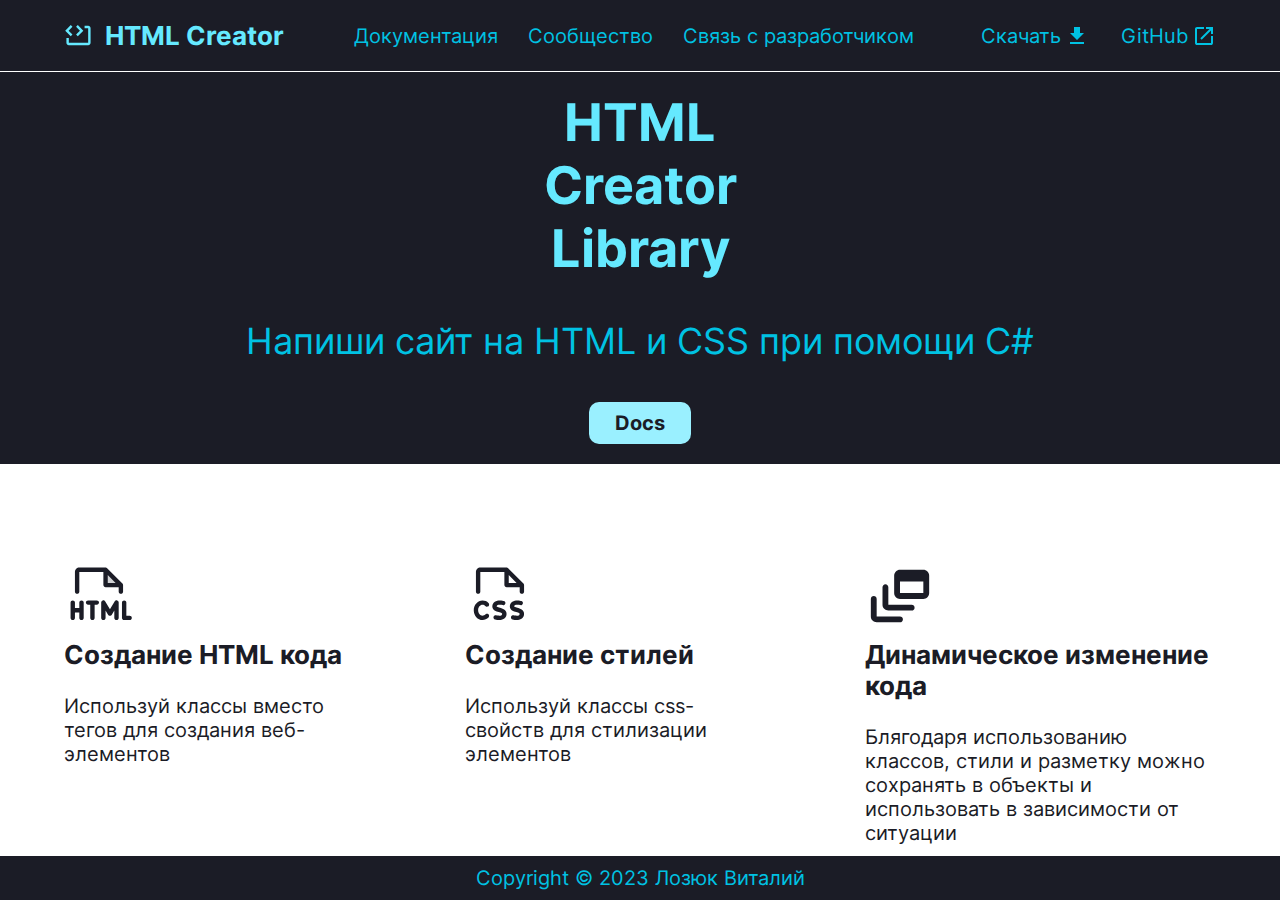
<file: html-creator-documentation/wwwroot/index.html>
<!DOCTYPE html>
<html>
<head>
    <meta charset="UTF-8">
    <meta http-equiv="X-UA-Compatible" content="IE=edge">
    <meta name="viewport" content="width=device-width, initial-scale=1.0">

    <link rel="stylesheet" href="style.css" />

    <title>HTML Creator Library</title>
</head>
<body>
    <header class="default-padding flex jc-space-between ai-center">
        <div class="flex">
            <a href="/">
                <div class="logo flex ai-center clickable-element">
                    <img src="Res/Logo.svg" alt="Logo">
                    <div class="text">
                        HTML Creator
                    </div>
                </div>
            </a>

            <div class="navigation flex jc-space-between ai-center">
                <a href="/documentation">
                    <div class="clickable-element">Документация</div>
                </a>
                <a href="https://t.me/+X1GHe9cpAQg2Nzdi" target="_blank">
                    <div class="clickable-element">Сообщество</div>
                </a>
                <a href="https://t.me/vitalySharp" target="_blank">
                    <div class="clickable-element">Связь с разработчиком</div>
                </a>
            </div>
        </div>

        <div class="links flex jc-space-between ai-center">
            <a href="/download">
                <div class="clickable-element">
                    <div>Скачать</div>
                    <img src="Res/Download.svg" alt="Download">
                </div>
            </a>
            <a href="https://github.com/Vitaly05/html-creator-library" target="_blank">
                <div class="clickable-element">
                    <div>GitHub</div>
                    <img src="Res/Open Link.svg" alt="Open Link">
                </div>
            </a>
        </div>
    </header>

    <main class="main-info flex column-direction">
        <div class="default-padding main flex ai-center jc-space-around column-direction">
            <div class="sup-text">
                HTML<br>Creator<br>Library
            </div>
            <div class="sub-text">
                Напиши сайт на HTML и CSS при помощи C#
            </div>
            <div>
                <a href="/documentation">
                    <button class="clickable-element">Docs</button>
                </a>
            </div>
        </div>

        <div class="default-padding info flex column-direction jc-center ai-center">
            <div class="items">
                <div class="item">
                    <img src="Res/HTML.svg" alt="HTML">
                    <div class="sup-text">Создание HTML кода</div>
                    <div class="sub-text">
                        Используй классы вместо тегов для создания веб-элементов
                    </div>
                </div>

                <div class="item">
                    <img src="Res/CSS.svg" alt="CSS">
                    <div class="sup-text">Создание стилей</div>
                    <div class="sub-text">
                        Используй классы css-свойств для стилизации элементов
                    </div>
                </div>

                <div class="item">
                    <img src="Res/Dynamic.svg" alt="Dynamic">
                    <div class="sup-text">Динамическое изменение кода</div>
                    <div class="sub-text">
                        Блягодаря использованию классов, стили и разметку можно сохранять в объекты и использовать в зависимости от ситуации
                    </div>
                </div>
            </div>
        </div>
    </main>

    <footer class="flex jc-center ai-center">
        Copyright © 2023 Лозюк Виталий
    </footer>
</body>
</html>
</file>
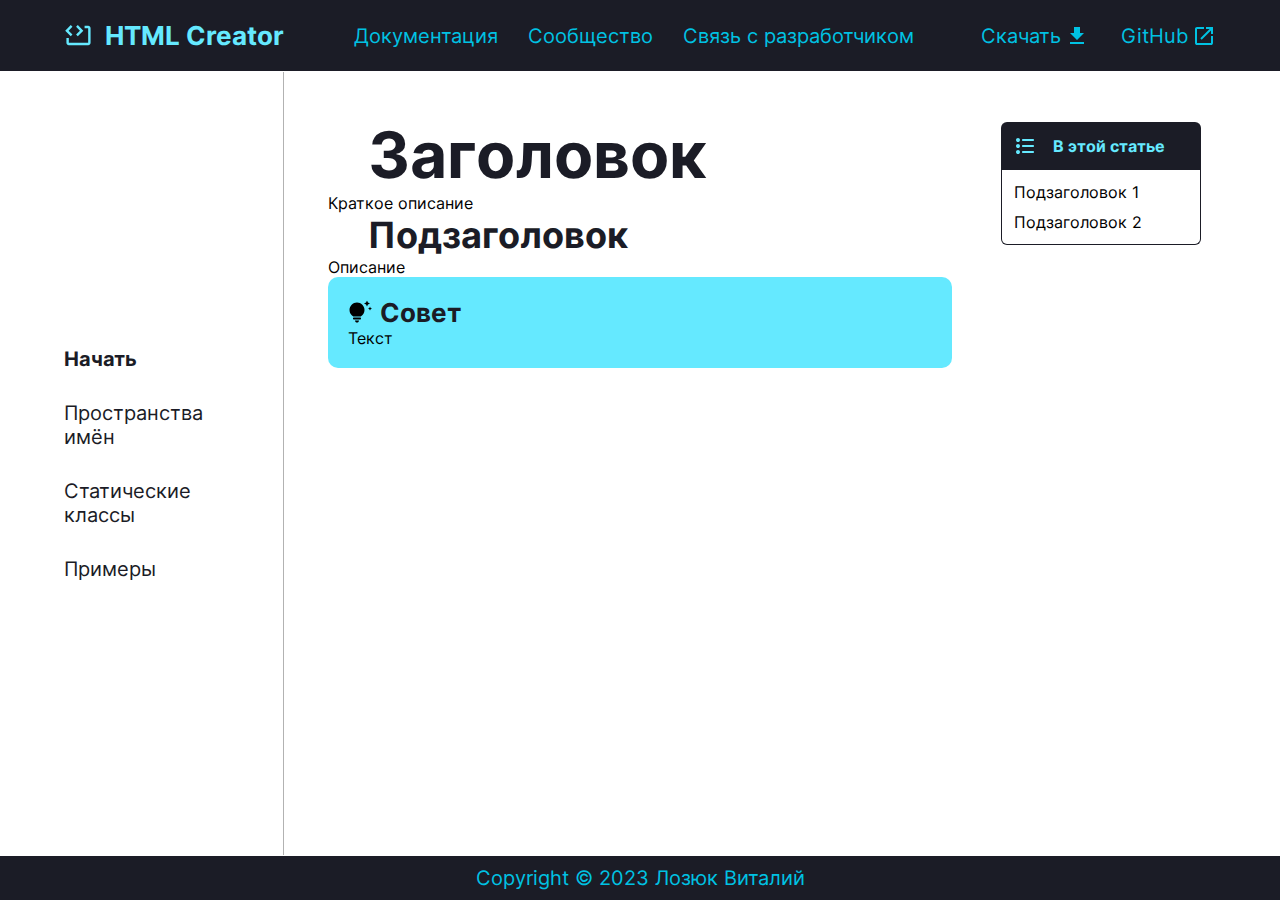
<file: html-creator-documentation/wwwroot/docs.html>
<!DOCTYPE html>
<html>
<head>
    <meta charset="UTF-8">
    <meta http-equiv="X-UA-Compatible" content="IE=edge">
    <meta name="viewport" content="width=device-width, initial-scale=1.0">

    <link rel="stylesheet" href="style.css" />

    <title>HTML Creator Library</title>
</head>
<body>
    <header class="default-padding flex jc-space-between ai-center">
        <div class="flex">
            <a href="/">
                <div class="logo flex ai-center clickable-element">
                    <img src="Res/Logo.svg" alt="Logo">
                    <div class="text">
                        HTML Creator
                    </div>
                </div>
            </a>

            <div class="navigation flex jc-space-between ai-center">
                <a href="/docs">
                    <div class="clickable-element">Документация</div>
                </a>
                <a href="https://t.me/+X1GHe9cpAQg2Nzdi" target="_blank">
                    <div class="clickable-element">Сообщество</div>
                </a>
                <a href="https://t.me/vitalySharp" target="_blank">
                    <div class="clickable-element">Связь с разработчиком</div>
                </a>
            </div>
        </div>

        <div class="links flex jc-space-between ai-center">
            <a href="/download">
                <div class="clickable-element">
                    <div>Скачать</div>
                    <img src="Res/Download.svg" alt="Download">
                </div>
            </a>
            <a href="https://github.com/Vitaly05/html-creator-library" target="_blank">
                <div class="clickable-element">
                    <div>GitHub</div>
                    <img src="Res/Open Link.svg" alt="Open Link">
                </div>
            </a>
        </div>
    </header>

    <main class="main-documentation">
        <div class="default-padding navigation flex column-direction jc-center ai-start">
            <div class="selected">Начать</div>
            <div>Пространства имён</div>
            <div>Статические классы</div>
            <div>Примеры</div>
        </div>

        <div class="article">
            <h1 class="item">Заголовок</h1>
            <div class="text item">Краткое описание</div>
            <h2 class="item">Подзаголовок</h2>
            <div class="text item">Описание</div>

            <div class="tip item flex column-direction jc-space-between">
                <div class="flex">
                    <img src="Res/Tip.svg" alt="Tip">
                    <div class="title">Совет</div>
                </div>
                <div class="text">
                    Текст
                </div>
            </div>
        </div>

        <div class="sub-navigation flex jc-center">
            <div class="nav">
                <div class="top flex ai-center">
                    <img src="Res/List.svg" alt="List">
                    <div class="title">В этой статье</div>
                </div>
                <div class="bottom flex column-direction">
                    <div>Подзаголовок 1</div>
                    <div>Подзаголовок 2</div>
                </div>
            </div>
        </div>
    </main>

    <footer class="flex jc-center ai-center">
        Copyright © 2023 Лозюк Виталий
    </footer>
</body>
</html>
</file>
<file: html-creator-documentation/wwwroot/style.css>
* {
    box-sizing: border-box;
    margin: 0;
    padding: 0;

    font-family: 'Inter';
    font-style: normal;
}

@font-face {
    font-family: 'Inter';
    src: url('Fonts/Inter-Regular.ttf');
}
@font-face {
    font-family: 'Inter Bold';
    src: url('Fonts/Inter-Bold.ttf');
}

:root {
    --h1-font-size: 64px;
    --big-font-size: 52px;
    --semi-big-font-size: 36px;
    --middle-font-size: 26px;
    --default-font-size: 20px;
    --semi-default-font-size: 16px;
    --small-font-size: 14px;
}

a {
    text-decoration: none;
}

h1 {
    font-size: var(--h1-font-size);
}
h2 {
    font-size: var(--semi-big-font-size);
}
h3 {
    font-size: var(--middle-font-size);
}

.default-padding {
    padding: 0 5vw;
}
.flex {
    display: flex;
}
.column-direction {
    flex-direction: column;
}
.jc-center {
    justify-content: center;
}
.jc-space-between {
    justify-content: space-between;
}
.jc-space-around {
    justify-content: space-around;
}
.ai-center {
    align-items: center;
}
.ai-start {
    align-items: start;
}


.clickable-element {
    transition: opacity 0.2s ease 0s;
}
.clickable-element:hover {
    cursor: pointer;
    opacity: 0.7;
}


header, footer {
    background-color: #1B1C26;
    font-size: var(--default-font-size);
    color: #00C2E3;
}
header {
    height: 8vh;
    border-bottom: 1px solid #FFFFFF;
}
footer {
    height: 5vh;
    border-top: 1px solid #FFFFFF;
}

header a {
    color: #00C2E3;
}
header .logo .text {
    color: #65E9FF;
    font-family: 'Inter Bold';
    font-size: var(--middle-font-size);
    margin-left: 12px;
}
header .navigation {
    margin-left: 70px;
    width: auto;
    column-gap: 30px;
}
header .links div {
    display: flex;
}
header .links a {
    margin-left: 32px;
}
header .links img {
    margin-left: 4px;
}

main {
    height: 87vh;
}
.main-info div {
    height: 50%;
}

.main {
    background-color: #1B1C26;
}
.main div {
    height: auto;
}
.main .sup-text {
    font-family: 'Inter Bold';
    color: #65E9FF;
    text-align: center;
    font-size: var(--big-font-size);
}
.main .sub-text {
    font-size: var(--semi-big-font-size);
    color: #00C2E3;
}
.main button {
    padding: 1vh 2vw;
    background: #9AF0FF;
    border-radius: 10px;
    outline: none;
    border: none;

    font-size: var(--default-font-size);
    font-family: 'Inter Bold';
    color: #1B1C26;
}

.info .items {
    display: grid;
    grid-template-columns: repeat(3, auto);
    column-gap: 10%;
}

.info .item {
    display: flex;
    flex-direction: column;
    align-items: start;
    height: auto;
}
.info .item div {
    height: auto;
    color: #1B1C26;
}
.info .item .sup-text {
    font-family: 'Inter Bold';
    font-size: var(--middle-font-size);
    margin-top: 8px;
}
.info .item .sub-text {
    font-size: var(--default-font-size);
    margin-top: 24px;
}


.main-documentation {
    display: grid;
    grid-template-columns: 2fr 5fr 2fr;
}

.main-documentation .navigation div {
    color: #1B1C26;
    font-size: var(--default-font-size);
}
.main-documentation .navigation {
    row-gap: 30px;
    border-right: 1px solid rgba(0, 0, 0, 0.3);
    padding-left: 5vw;
}
.main-documentation .navigation div.selected {
    font-family: 'Inter Bold';
}




.main-documentation .article {
    padding: 44px;
    overflow-y: auto;
    word-wrap: anywhere;
}
.main-documentation .article h1,
.main-documentation .article h2 {
    color: #1B1C26;
    font-family: 'Inter Bold';
    padding: 0 40px;
}
.main-documentation .article .big-block > h2 {
    font-size: var(--middle-font-size);
}
.main-documentation .article .small-block > h2 {
    font-size: var(--default-font-size);
}
.text-center {
    text-align: center;
}

.main-documentation .article div {
    position: relative;
}
 .main-documentation .article .block {
    padding: 0 30px;
}
.main-documentation .article .large-block {
    margin-top: 50px;
}
.main-documentation .article .big-block {
    margin-top: 30px;
}
.main-documentation .article .small-block {
    padding-top: 25px;
}
.main-documentation .article .block {
    margin-top: 10px;
}


.editable-block {
    background-color: #9af0ffa5;
}
.tools {
    z-index: 10;
    position: absolute !important;
    display: none;
    gap: 10px;
}
.editable-block > .tools {
    display: flex;
    top: 10px;
    left: 10px;
}
.editable-block.block > .tools {
    flex-direction: column;
    top: 0;
    left: 0;
}
.tools > img {
    width: 24px;
    height: 24px;
}
.tools > .move-button:hover {
    cursor: grab;
}
.block-placeholder {
    height: 100px;
    background-color: #9AF0FF;
    border-radius: 6px;
    opacity: 0.7;
    margin-top: 20px;
}
.block-placeholder::after {
    content: 'Поместить здесь';
    color: #1B1C26;
    height: 100%;
    display: flex;
    justify-content: center;
    align-items: center;
}
.empty {
    height: 10px;
}

.new-item {
    color: #1B1C26;
    margin: 10px 0;
    display: flex;
    justify-content: center;
    align-items: center;
}
.new-item button {
    padding: 30px;
    background-color: transparent;
    border: none;
    font-size: var(--small-font-size);
    transition: font-size 0.5s ease 0s;
}
.new-item button:hover {
    cursor: pointer;
    font-size: var(--semi-default-font-size);
}

.dialog form {
    display: flex;
    flex-direction: column;
    align-items: center;
    justify-content: center;
    row-gap: 10px;
}
.dialog form > div {
    width: 90%;
    display: flex;
    flex-direction: column;
    justify-content: center;
    align-items: center;
    row-gap: 10px;
}
.dialog form textarea,
.dialog form input {
    width: 100%;
    border: 1px solid #1B1C26;
    border-radius: 4px;
    padding: 4px;
}
.dialog .list-item {
    width: 100%;
    display: flex;
    justify-content: center;
    align-items: center;
    column-gap: 10px;
}
.dialog button {
    border: none;
    background-color: transparent;
}


.ui-widget input, .ui-widget select, .ui-widget textarea, .ui-widget button {
    font-family: 'Inter';
}



.main-documentation .article .value,
.main-documentation .article .value > div {
    color: #1B1C26;
    font-size: var(--default-font-size);
}
.main-documentation .article .tip {
    background: #65E9FF;
    border-radius: 10px;
    padding: 20px;
}
.main-documentation .article .tip img {
    width: 24px;
}
.main-documentation .article .tip .title {
    font-size: var(--middle-font-size);
    margin-left: 8px;
    margin-top: 0;
    color: #1B1C26;
    font-family: 'Inter Bold';
}

.main-documentation .article .tip .value {
    font-size: var(--default-font-size);
    margin: 20px 0;
}

.main-documentation .article .list {
    display: flex;
    flex-direction: column;
    row-gap: 20px;
    margin-top: 20px;
    margin-left: 20px;
}
.main-documentation .article .list .value {
    color: #1B1C26;
    font-size: var(--default-font-size);
    margin-left: 10px;
}

.main-documentation .article .code {
    background-color: #1B1C26;
    padding: 20px;
    border-radius: 10px;
    
    display: grid;
    grid-template-columns: 40px auto;
    row-gap: 15px;
}
.main-documentation .article .code div {
    color: #65E9FF;
    font-size: var(--default-font-size);
    font-family: 'Inter Bold';
    display: flex;
    align-items: center;
}



.main-documentation .sub-navigation {
    display: flex;
    flex-direction: column;
    justify-content: space-between;
    padding-top: 50px;
    padding-bottom: 20px;
    margin-left: 5px;
    max-height: 80vh;
}
.main-documentation .sub-navigation .nav {
    width: fit-content;
    min-width: 200px;
    max-height: 80%;
    margin-right: 5vw;
}
.main-documentation .sub-navigation .top {
    background: #1B1C26;
    border-radius: 6px 6px 0px 0px;
    padding: 12px;
}
.main-documentation .sub-navigation .top .title {
    margin-left: 16px;
    font-family: 'Inter Bold';
    color: #65E9FF;
}
.main-documentation .sub-navigation .bottom {
    border-width: 0px 1px 1px 1px;
    border-style: solid;
    border-color: #1B1C26;
    border-radius: 0px 0px 6px 6px;
    padding: 12px;
    row-gap: 10px;
    max-height: 100%;
    overflow-y: auto;
}
.main-documentation .sub-navigation .bottom a div {
    color: #1B1C26;
    font-size: var(--default-font-size);
}
.main-documentation .sub-navigation .bottom > div {
    display: flex;
    align-items: center;
    column-gap: 8px;
}
.main-documentation #save-button {
    padding: 10px;
    width: 200px;
    background: #1B1C26;
    border-radius: 10px;
    outline: none;
    border: none;

    font-size: var(--default-font-size);
    font-family: 'Inter Bold';
    color: #9AF0FF;
}

.main-documentation #edit-article-button {
    width: 30px;
    height: 30px;
    background-color: transparent;
    border: none;
    align-self: flex-end;
    margin-right: 20px;
}



#auth-dialog form {
    height: 100%;
    display: flex;
    justify-content: center;
    align-items: center;
    row-gap: 40px;
}
.error {
    color: rgb(243, 72, 72);
}
</file>
